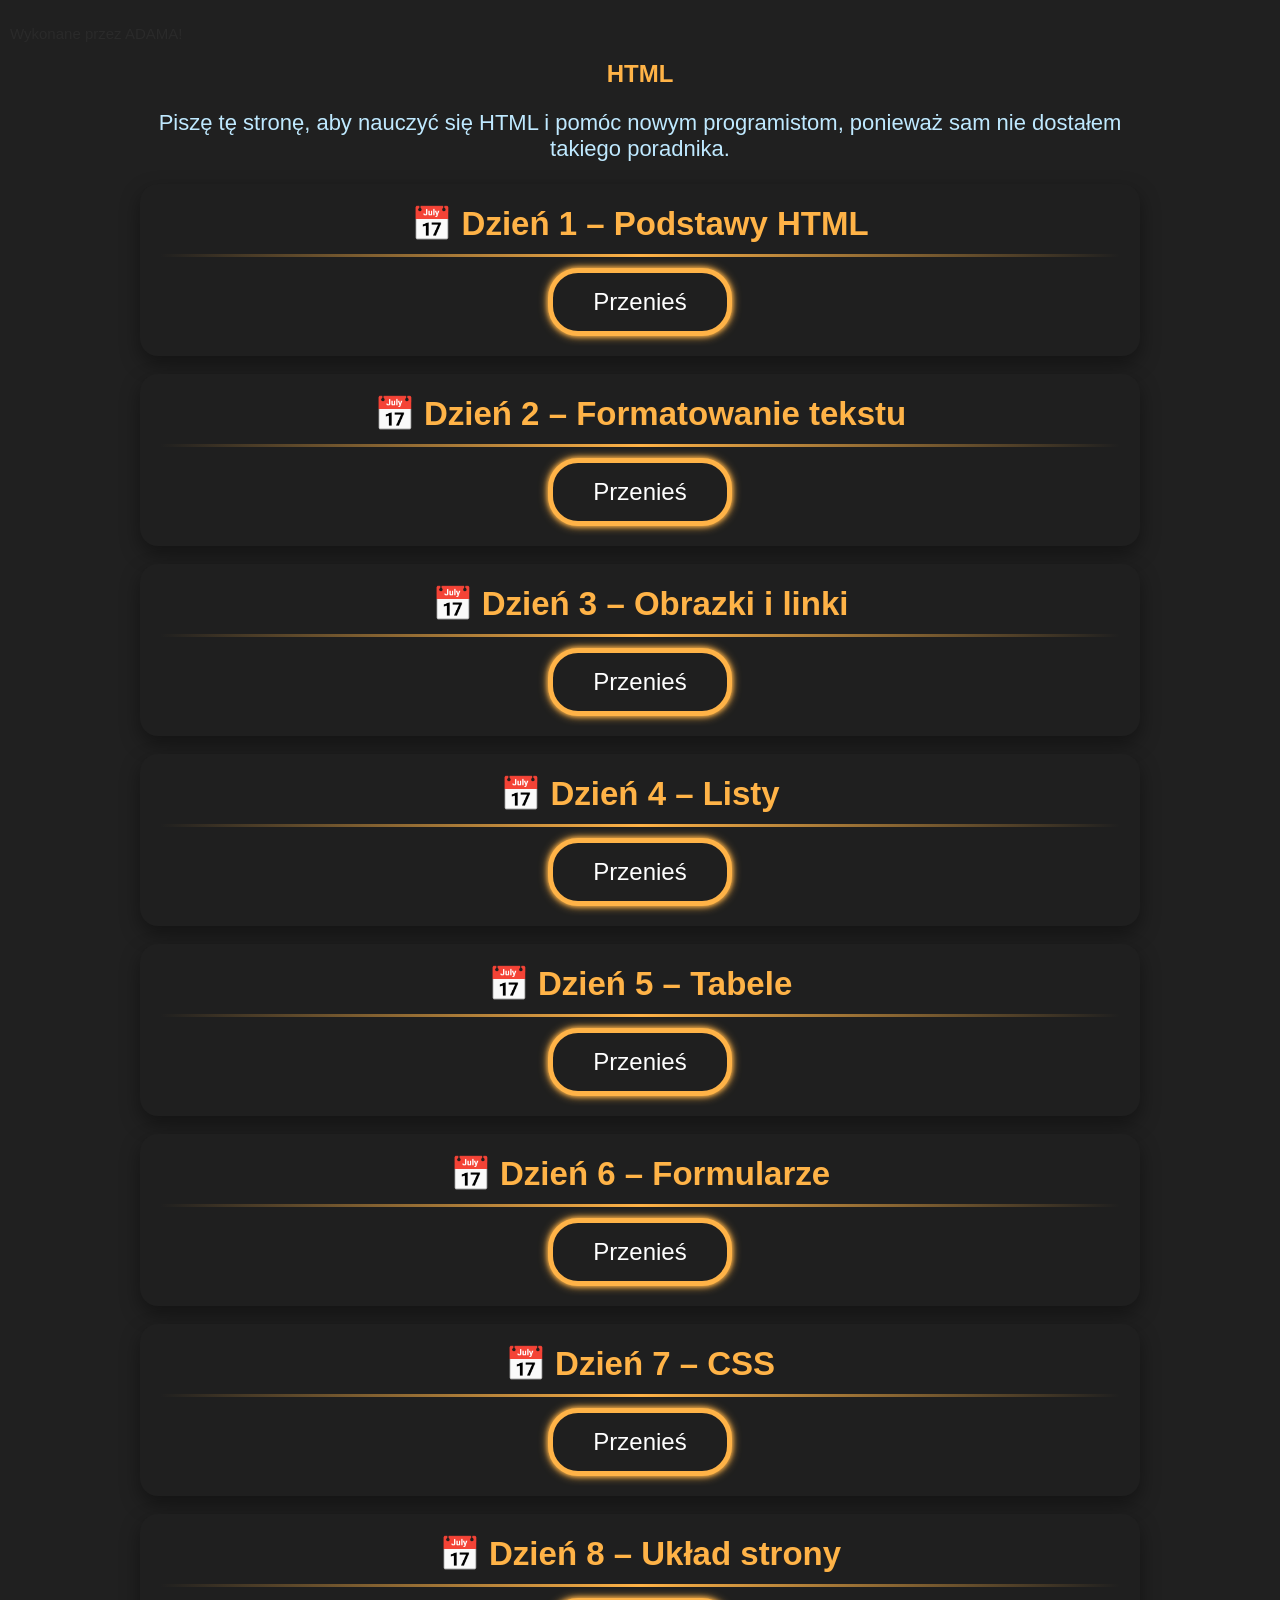
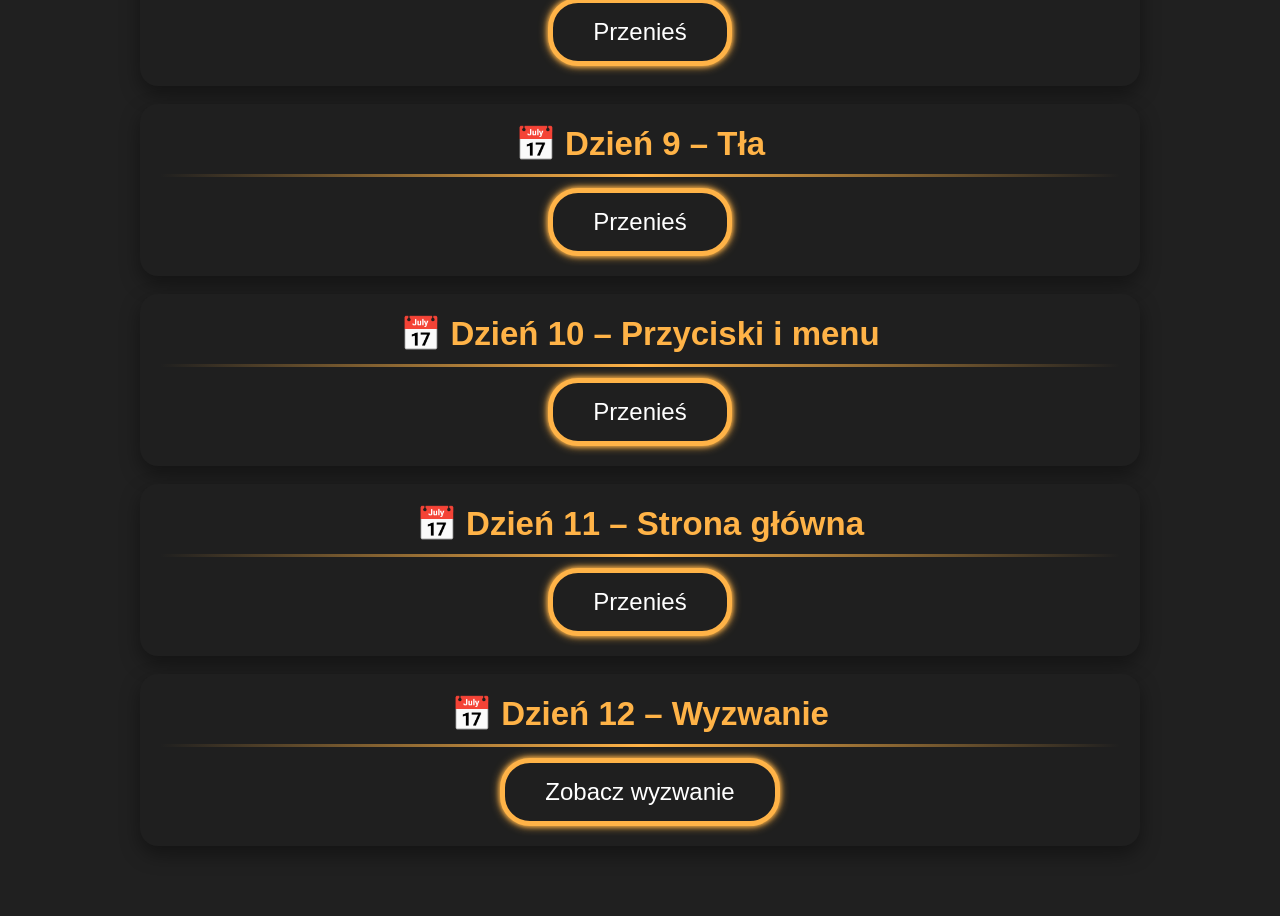
<file: projekt/index.html>
<!DOCTYPE html>
<html lang="pl">
<head>
<meta charset="UTF-8">
<meta name="viewport" content="width=device-width, initial-scale=1.0">
<link rel="stylesheet" href="style.css">
<title>NAUKA HTML</title>

</head>
<body>
<div class="overlay">
<div class="container">
<h2>HTML</h2>
<p id="tekst">Wykonane przez ADAMA! </p>
<div class="rightekran">
</div>
<div class="opis"><p></p>Piszę tę stronę, aby nauczyć się HTML i pomóc nowym programistom, ponieważ sam nie dostałem takiego poradnika.</p>
<div class="card"><h2>📅 Dzień 1 – Podstawy HTML</h2><hr class="hr2"><a  href="strony/podstawy.html"><button class="neon-btn">Przenieś</button></a></div>                       
<div class="card"><h2>📅 Dzień 2 – Formatowanie tekstu</h2><hr class="hr2"><a  href="strony/formatowanie.html"><button class="neon-btn">Przenieś</button></a></div>
<div class="card"><h2>📅 Dzień 3 – Obrazki i linki</h2><hr class="hr2"><a  href="strony/obrazki.html"><button class="neon-btn">Przenieś</button></a></div>
<div class="card"><h2>📅 Dzień 4 – Listy</h2><hr class="hr2"><a  href="strony/listy.html"><button class="neon-btn">Przenieś</button></a></div>
<div class="card"><h2>📅 Dzień 5 – Tabele</h2><hr class="hr2"><a  href="strony/tabele.html"><button class="neon-btn">Przenieś</button></a></div>
<div class="card"><h2>📅 Dzień 6 – Formularze</h2><hr class="hr"><a  href="strony/formularze.html"><button class="neon-btn">Przenieś</button></a></div>
<div class="card"><h2>📅 Dzień 7 – CSS</h2><hr class="hr2"><a  href="strony/css.html"><button class="neon-btn">Przenieś</button></a></div>
<div class="card"><h2>📅 Dzień 8 – Układ strony</h2><hr class="hr2"><a  href="strony/ukladstrony.html"><button class="neon-btn">Przenieś</button></a></div>
<div class="card"><h2>📅 Dzień 9 – Tła</h2><hr class="hr2"><a  href="strony/tla.html"><button class="neon-btn">Przenieś</button></a></div>
<div class="card"><h2>📅 Dzień 10 – Przyciski i menu</h2><hr class="hr2"><a  href="strony/przyciski.html"><button class="neon-btn">Przenieś</button></a></div>
<div class="card"><h2>📅 Dzień 11 – Strona główna</h2><hr class="hr2"><a  href="strony/stronaglownaaa.html"><button class="neon-btn">Przenieś</button></a></div>
<div class="card"><h2>📅 Dzień 12 – Wyzwanie</h2><hr class="hr2"><a  href="strony/wyzwanie.html"><button class="neon-btn">Zobacz wyzwanie</button></a></div>
</body>
</html>
</file>
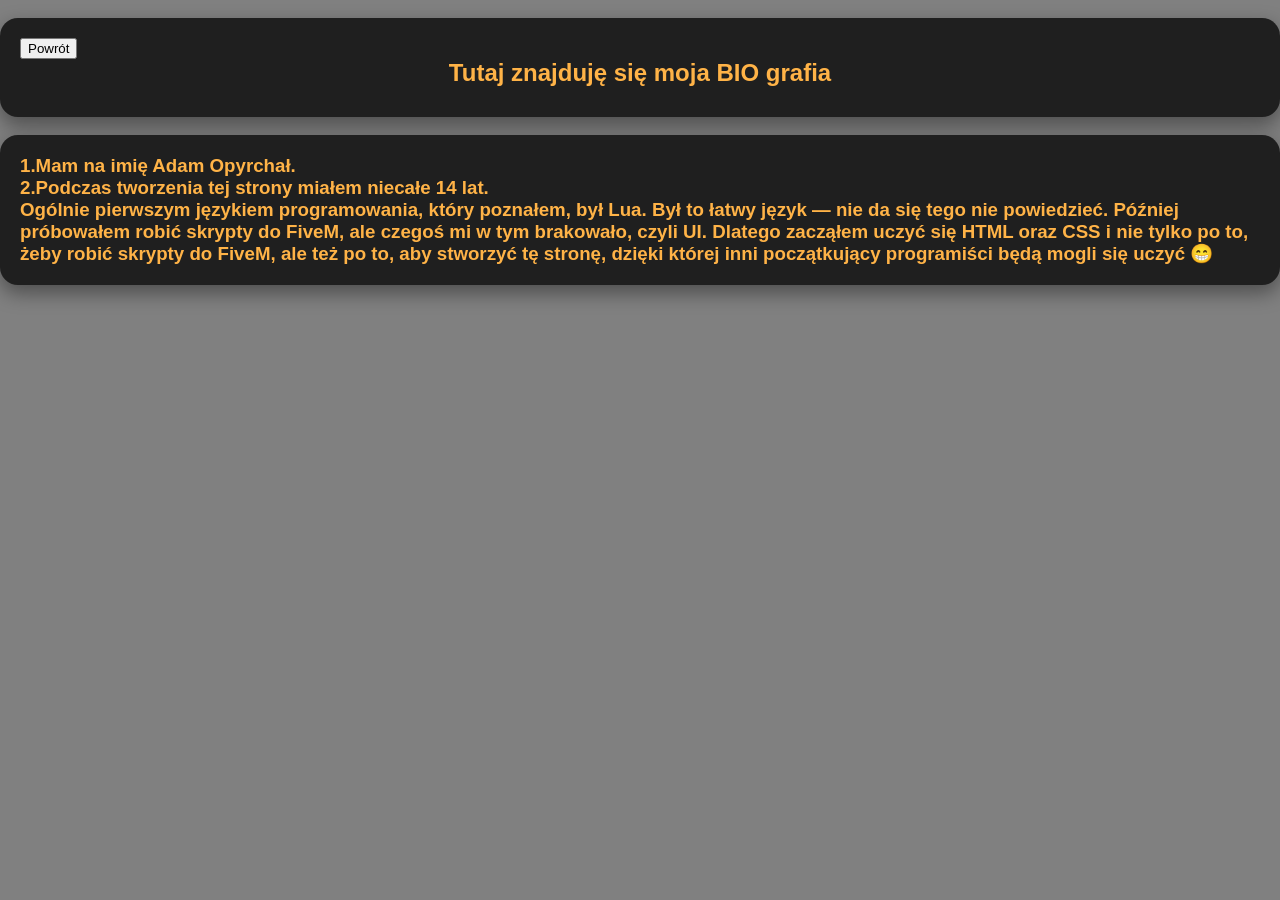
<file: projekt/strony/biografia.html>
<!doctype html>
<html>
  <head>
    <link rel="stylesheet" href="../style.css" />
  </head>
  <body>
    <div class="card">
      <a href="../index.html"><button class="btn">Powrót</button></a>
      <h2>Tutaj znajduję się moja BIO grafia</h2>
    </div>
    <div>
      <h3 class="card">
        1.Mam na imię Adam Opyrchał.<br />
        2.Podczas tworzenia tej strony miałem niecałe 14 lat.<br />
        Ogólnie pierwszym językiem programowania, który poznałem, był Lua. Był
        to łatwy język — nie da się tego nie powiedzieć. Później próbowałem
        robić skrypty do FiveM, ale czegoś mi w tym brakowało, czyli UI. Dlatego
        zacząłem uczyć się HTML oraz CSS i nie tylko po to, żeby robić skrypty
        do FiveM, ale też po to, aby stworzyć tę stronę, dzięki której inni
        początkujący programiści będą mogli się uczyć 😁
      </h2>
    </div>
  </body>
</html>
</file>
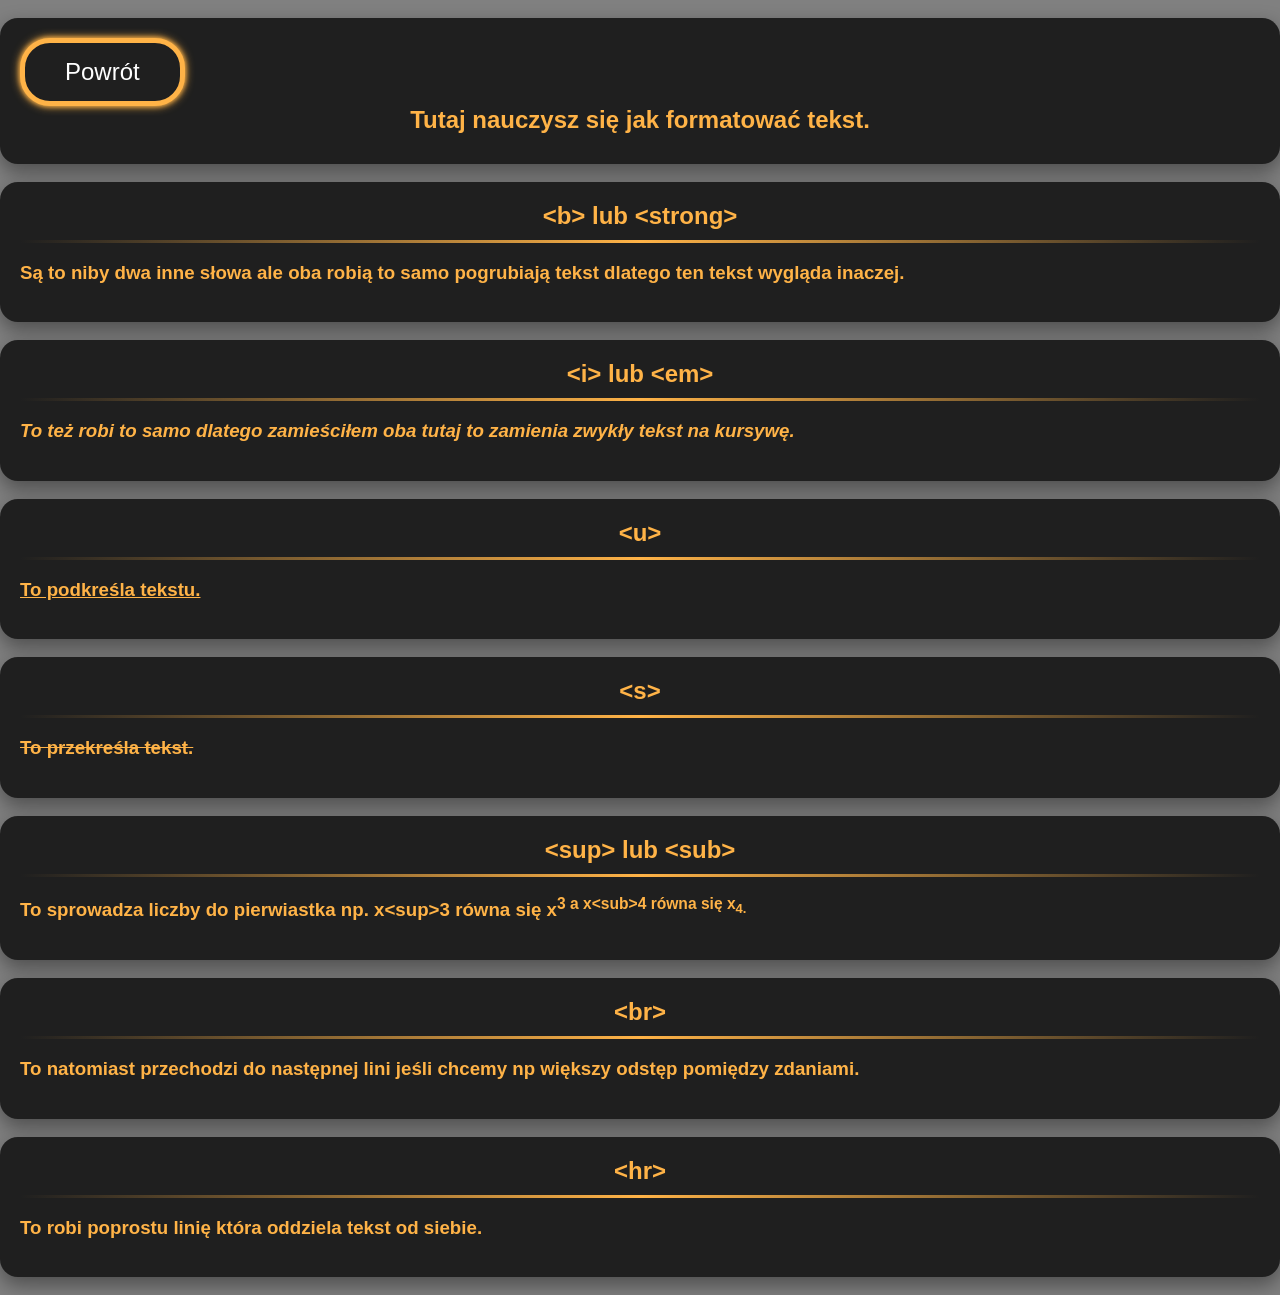
<file: projekt/strony/formatowanie.html>
<!doctype html>
<html>
  <head>
    <link rel="stylesheet" href="../style.css" />
  </head>
  <body>
    <div class="card">
      <a href="../index.html"><button class="neon-btn">Powrót</button></a>
      <h2>Tutaj nauczysz się jak formatować tekst.</h2>
    </div>
    <div class="card">
      <h2>&lt;b&gt; lub &lt;strong&gt;</h2><hr class="hr2">
      <h3><b>Są to niby dwa inne słowa ale oba robią to samo pogrubiają tekst dlatego ten tekst wygląda inaczej.</b></h3>
    </div>
    <div class="card">
      <h2>&lt;i&gt; lub &lt;em&gt;</h2><hr class="hr2">
      <h3><i>To też robi to samo dlatego zamieściłem oba tutaj to zamienia zwykły tekst na kursywę.</i></h3>
    </div>
    <div class="card">
        <h2>&lt;u&gt;</h2><hr class="hr2">
        <h3><u>To podkreśla tekstu.</u></h3>
    </div>
    <div class="card">
      <h2>&lt;s&gt;</h2><hr class="hr2">
      <h3><s>To przekreśla tekst.</s></h3>
    </div>
    <div class="card">
      <h2>&lt;sup&gt; lub &lt;sub&gt;</h2><hr class="hr2">
      <h3>To sprowadza liczby do pierwiastka np. x&lt;sup&gt;3 równa się x<sup>3 a x&lt;sub&gt;4 równa się x<sub>4.</h3>
    </div>
    <div class="card">
      <h2>&lt;br&gt;</h2><hr class="hr2"> 
      <h3>To natomiast przechodzi do następnej lini jeśli chcemy np większy odstęp pomiędzy zdaniami.</h3>
    </div>
    <div class="card">
      <h2>&lt;hr&gt;</h2><hr class="hr2">
      <h3>To robi poprostu linię która oddziela tekst od siebie.</h3>
    </div>
  </body>
</html>
</file>
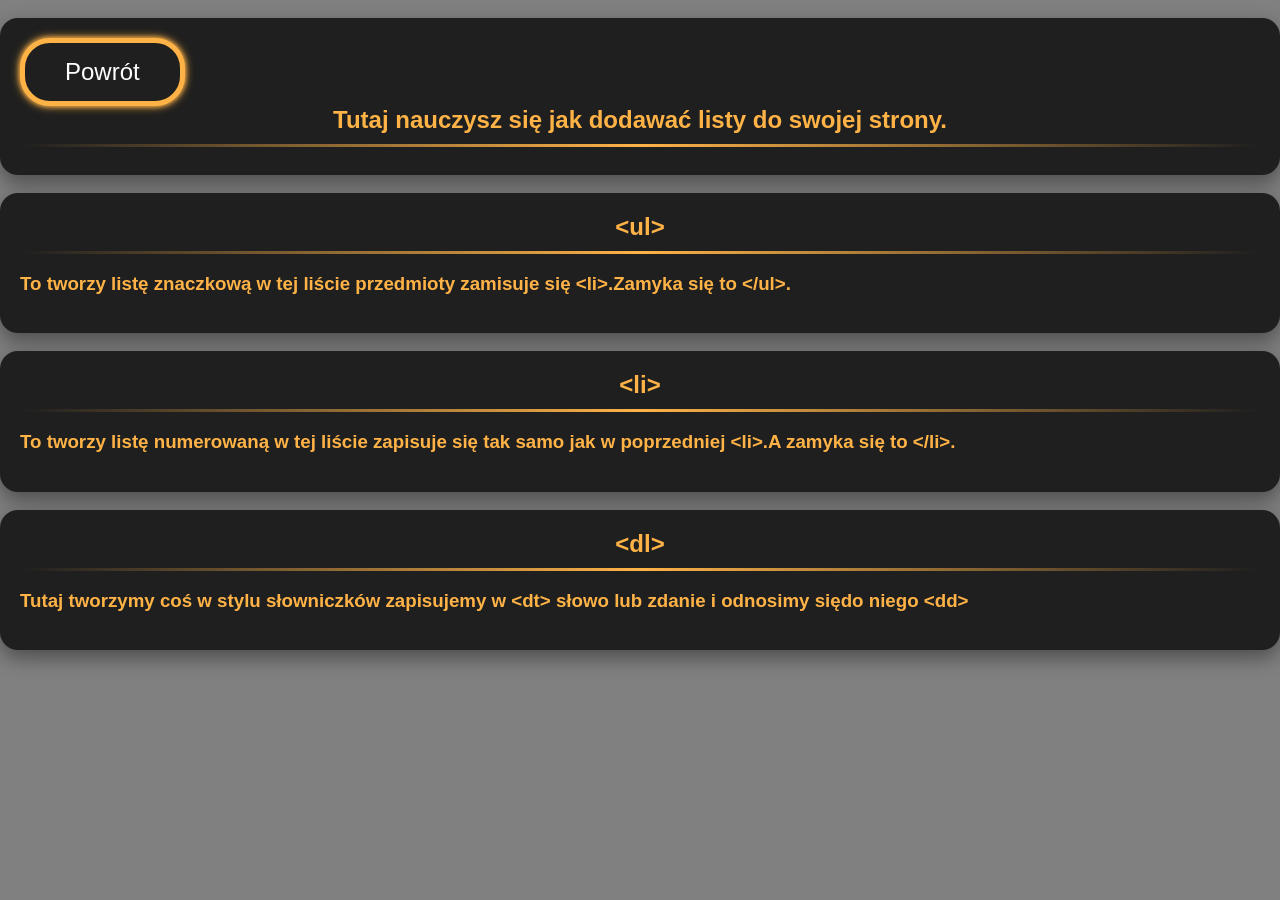
<file: projekt/strony/listy.html>
<!doctype html>
<html>
  <head>
    <link rel="stylesheet" href="../style.css" />
  </head>
  <body>
    <div class="card">
      <a href="../index.html"><button class="neon-btn">Powrót</button></a>
      <h2>Tutaj nauczysz się jak dodawać listy do swojej strony.</h2><hr class="hr2">
    </div>
    <div class="card">
      <h2>&lt;ul&gt;</h2><hr class="hr2">
      <h3>To tworzy listę znaczkową w tej liście przedmioty zamisuje się &lt;li&gt;.Zamyka się to &lt;/ul&gt;.</h3>
    </div>
    <div class="card">
      <h2>&lt;li&gt;</h2><hr class="hr2">
      <h3>To tworzy listę numerowaną w tej liście zapisuje się tak samo jak w poprzedniej &lt;li&gt;.A zamyka się to &lt;/li&gt;.</h3>
    </div>
    <div class="card">
      <h2>&lt;dl&gt;</h2><hr class="hr2">
      <h3>Tutaj tworzymy coś w stylu słowniczków zapisujemy w &lt;dt&gt; słowo lub zdanie i odnosimy siędo niego &lt;dd&gt;</h3>
    </div>
  </body>
</html>
</file>
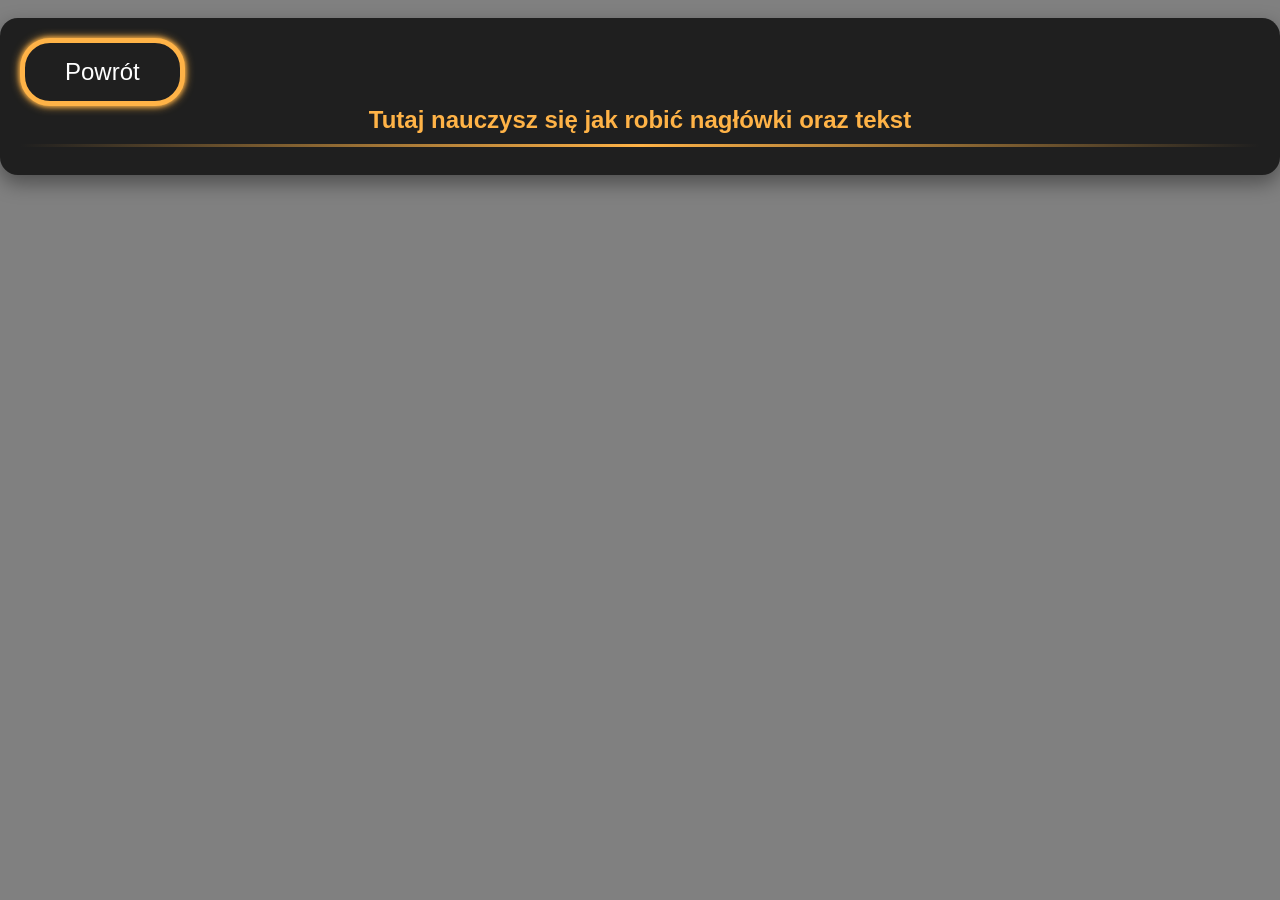
<file: projekt/strony/naglowki.html>
<!doctype html>
<html>
  <head>
    <link rel="stylesheet" href="../style.css" />
  </head>
  <body>
    <div class="card">
      <a href="../index.html"><button class="neon-btn">Powrót</button></a>
      <h2>Tutaj nauczysz się jak robić nagłówki oraz tekst</h2>
      <hr class="hr2" />
    </div>
  </body>
</html>
</file>
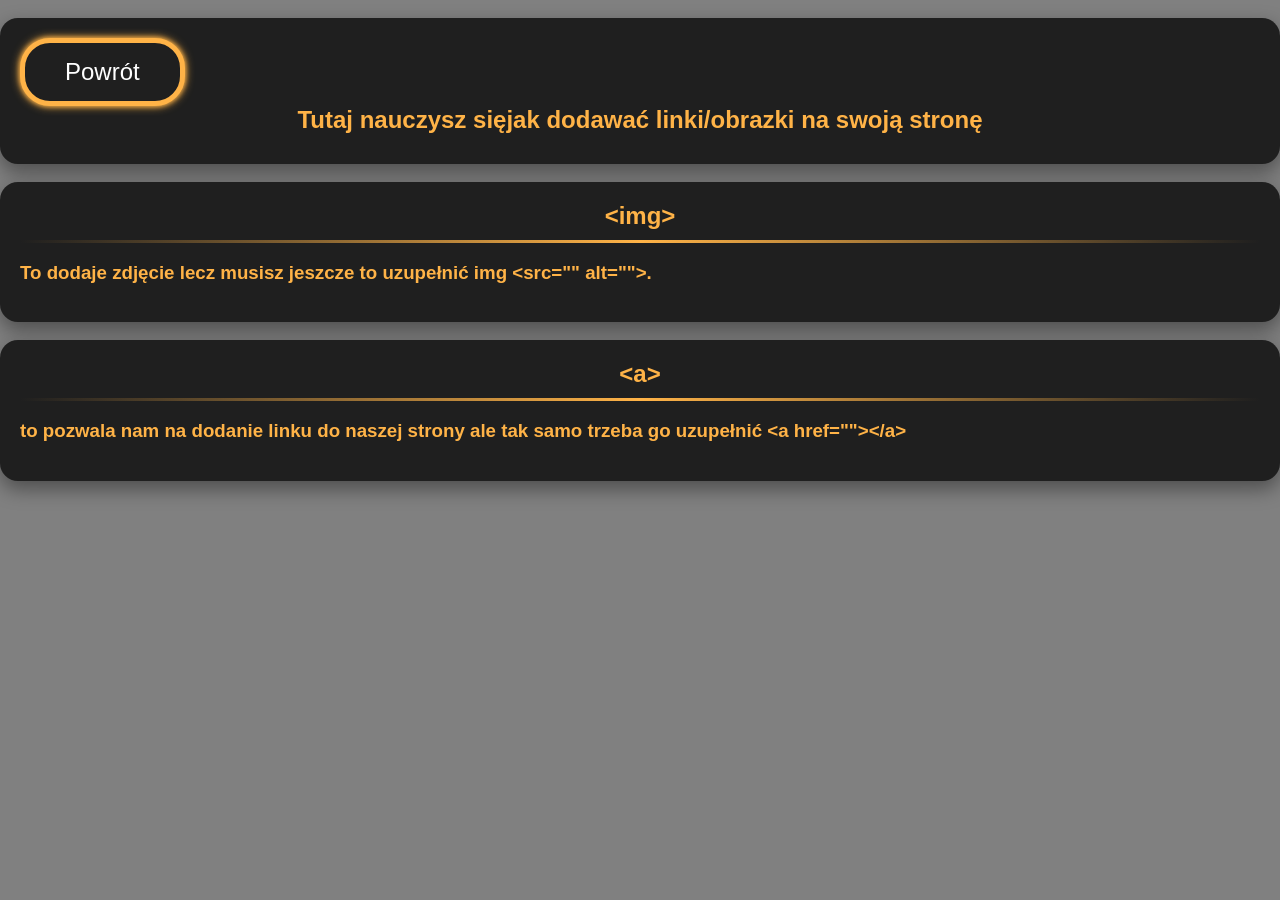
<file: projekt/strony/obrazki.html>
<!doctype html>
<html>
  <head>
    <link rel="stylesheet" href="../style.css" />
  </head>
  <body>
    <div class="card">
      <a href="../index.html"><button class="neon-btn">Powrót</button></a>
      <h2>Tutaj nauczysz sięjak dodawać linki/obrazki na swoją stronę</h2>
    </div>
    <div class="card">
      <h2>&lt;img&gt;</h2><hr class="hr2">
      <h3>To dodaje zdjęcie lecz musisz jeszcze to uzupełnić img &lt;src="" alt=""&gt;.</h3>
    </div>
    <div class="card">
      <h2>&lt;a&gt;</h2><hr class="hr2">
      <h3>to pozwala nam na dodanie linku do naszej strony ale tak samo trzeba go uzupełnić &lt;a href=""&gt;&lt;/a&gt;</h3>
    </div>
  </body>
</html>
</file>
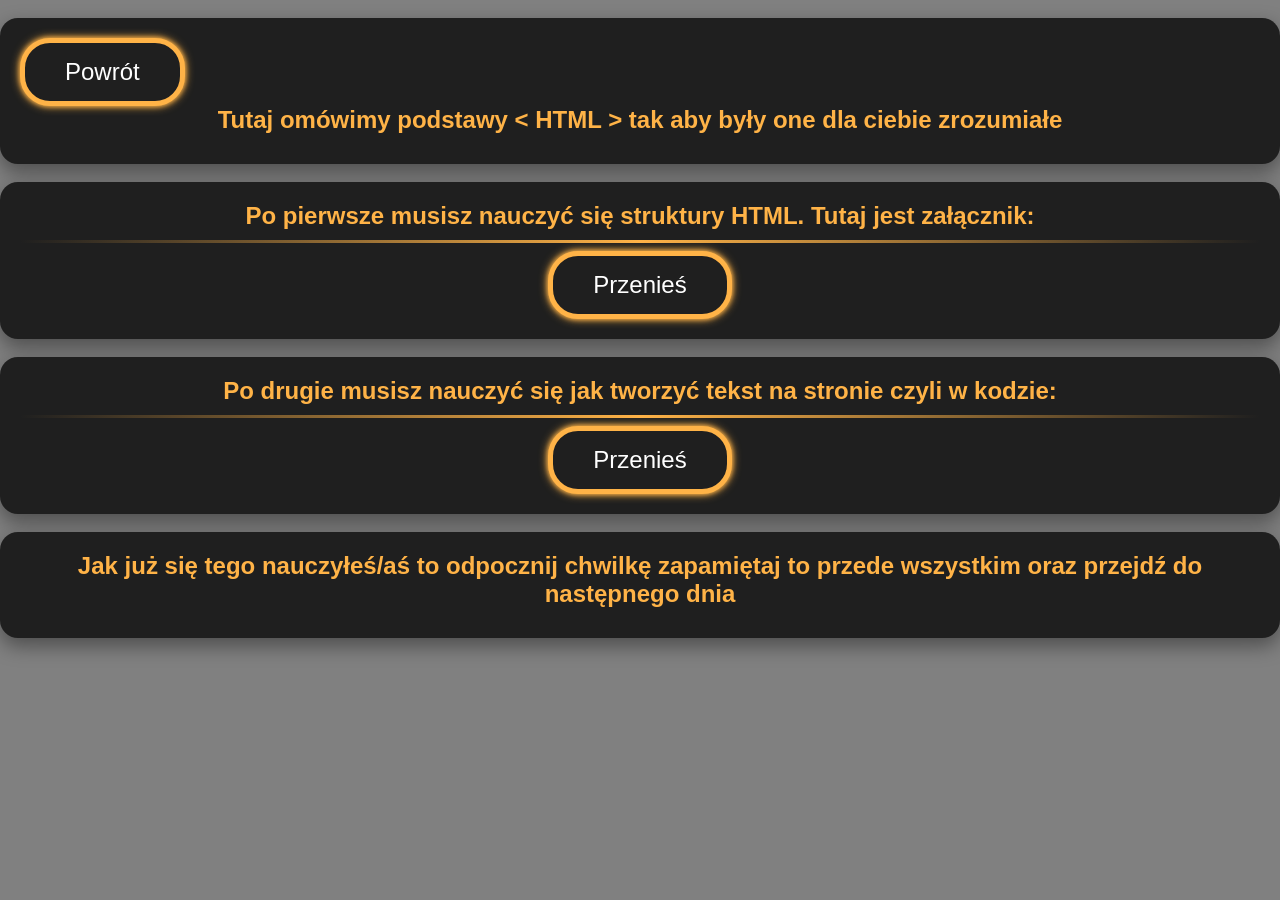
<file: projekt/strony/podstawy.html>
<!doctype html>
<html>
  <head>
    <title>PODSTAWY HTML</title>
    <meta charset="UTF-8" />
    <meta name="viewport" content="width=device-width, initial-scale=1.0" />
    <link rel="stylesheet" href="../style.css" />
  </head>
  <body>
    <div class="card">
      <a href="../index.html"><button class="neon-btn">Powrót</button></a><h2>Tutaj omówimy podstawy < HTML > tak aby były one dla ciebie zrozumiałe</h2>
    </div>
    <div class="card"><h2>Po pierwsze musisz nauczyć się struktury HTML. Tutaj jest załącznik:</h2><hr class="hr2">
      <div class="center">
        <a href="Struktura.html"><button class="neon-btn">Przenieś</button></a>
      </div>
    </div>
    <div class="card">
      <h2>Po drugie musisz nauczyć się jak tworzyć tekst na stronie czyli w kodzie:</h2><hr class="hr2">
      <div class="center">
      <a href="tekst.html"><button class="neon-btn">Przenieś</button></a>
      </div>
    </div>
    <div class="card">
        <h2>Jak już się tego nauczyłeś/aś to odpocznij chwilkę zapamiętaj to przede wszystkim oraz przejdź do następnego dnia</h2>
    </div>
  </body>
</html>
</file>
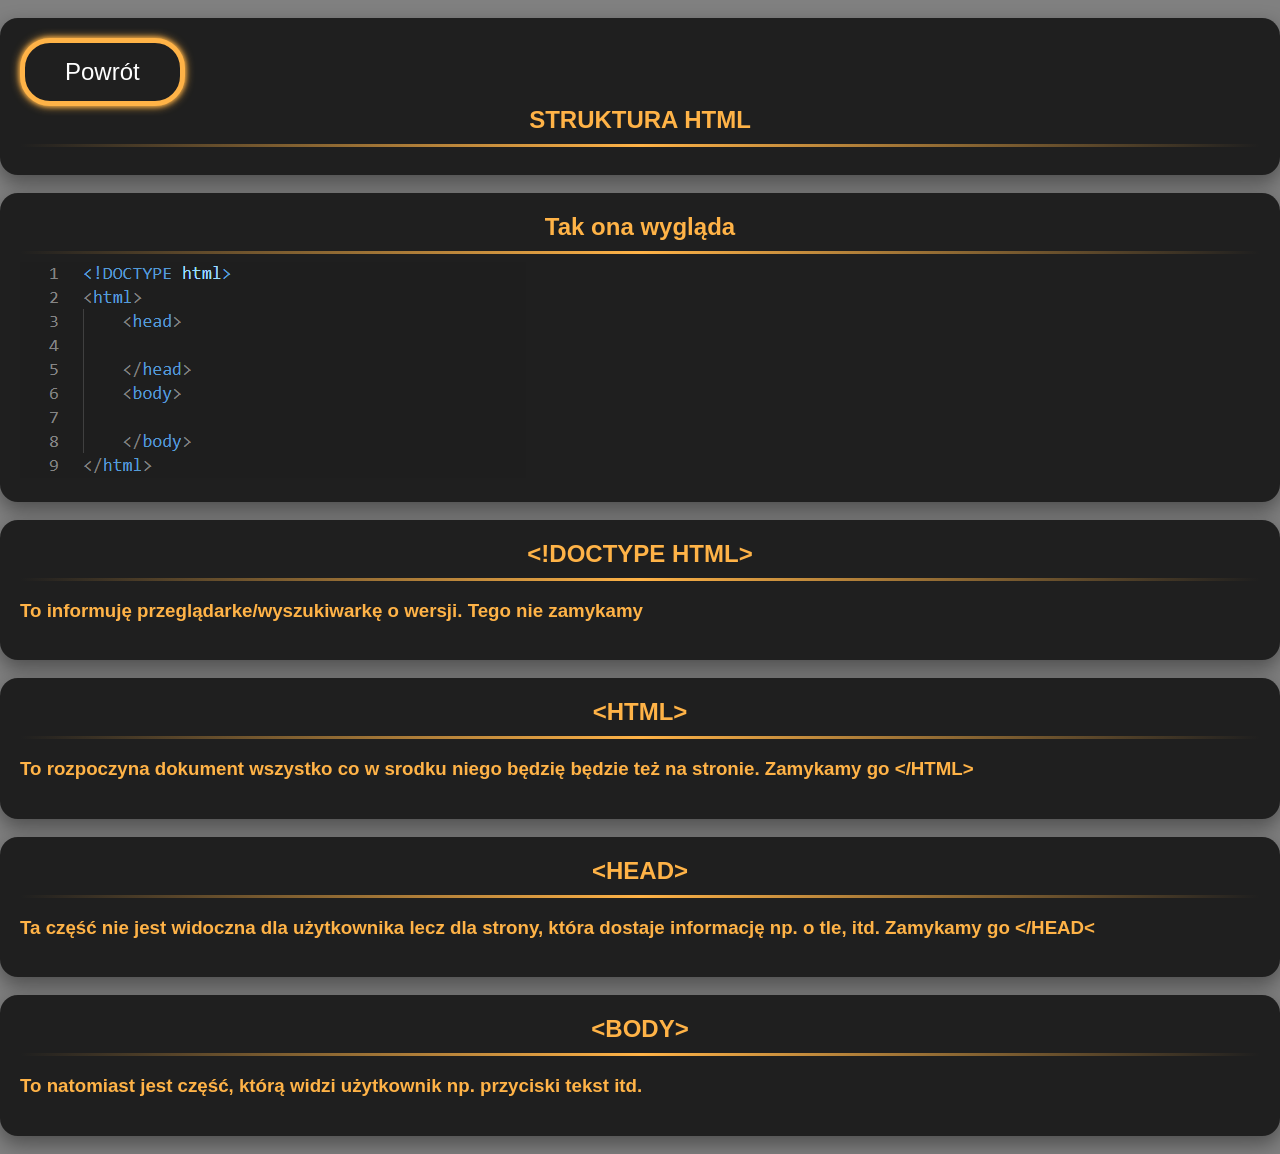
<file: projekt/strony/Struktura.html>
<!doctype html>

<html>
  <head>
    <title>STRUKTURA HTML</title>
    <meta charset="UTF-8" />
    <link rel="stylesheet" href="../style.css" />
  </head>
  <body>
    <div class="card">
      <a href="podstawy.html"><button class="neon-btn">Powrót</button></a><br />
      <h2>STRUKTURA HTML</h2>
      <hr />
    </div>
    <div class="card"><h2>Tak ona wygląda</h2><hr><img src="../zdjecia/Zrzut ekranu 2026-06-27 182151.png" alt="struktura &lt;HTML&gt;"></div>
    <div class="card"><h2>&lt;!DOCTYPE HTML&gt;</h2><hr /><h3>To informuję przeglądarke/wyszukiwarkę o wersji. Tego nie zamykamy </h3></div>
    <div class="card"><h2>&lt;HTML&gt;</h2><hr><h3>To rozpoczyna dokument wszystko co w srodku niego będzię będzie też na stronie. Zamykamy go &lt;/HTML&gt;</h3></div>
    <div class="card"><h2>&lt;HEAD&gt;</h2><hr><h3>Ta część nie jest widoczna dla użytkownika lecz dla strony, która dostaje informację np. o tle, itd.  Zamykamy go &lt;/HEAD&lt; </h3></div>
    <div class="card"><h2>&lt;BODY&gt;</h2><hr><h3>To natomiast jest część, którą widzi użytkownik np. przyciski tekst itd.</h3></div>
  </body>
</html>
</file>
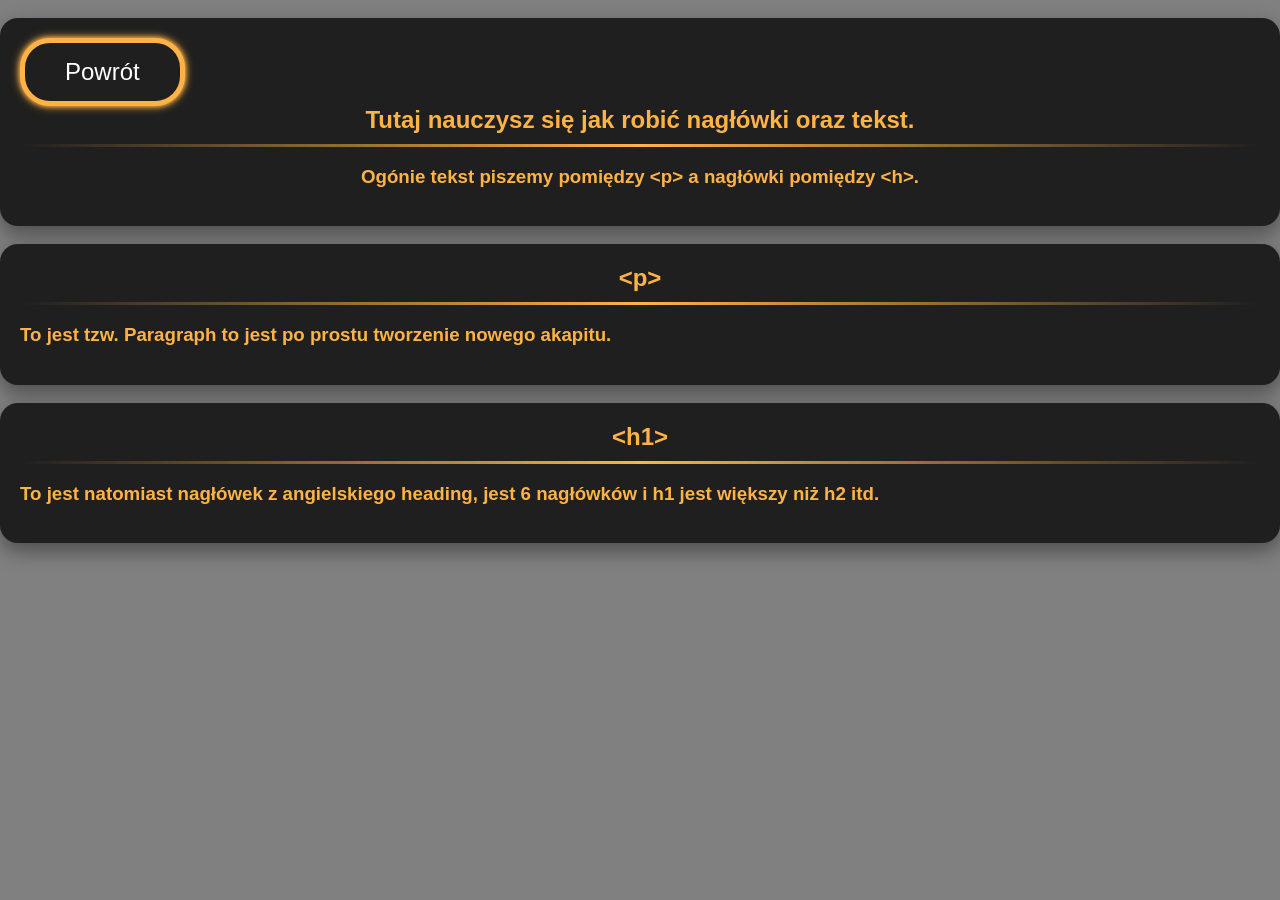
<file: projekt/strony/tekst.html>
<!doctype html>
<html>
  <head>
    <link rel="stylesheet" href="../style.css" />
  </head>
  <body>
    <div class="card">
      <a href="podstawy.html"><button class="neon-btn">Powrót</button></a>
      <h2>Tutaj nauczysz się jak robić nagłówki oraz tekst.</h2><hr class="hr2">
      <h3 class="center">Ogónie tekst piszemy pomiędzy &lt;p&gt; a nagłówki pomiędzy &lt;h&gt;.</h3>
    </div>
    <div class="card">
      <h2>&lt;p&gt;</h2><hr class="hr2">
      <h3>To jest tzw. Paragraph to jest po prostu tworzenie nowego akapitu.</h3>
    </div>
    <div class="card">
      <h2>&lt;h1&gt;</h2><hr class="hr2">
      <h3>To jest natomiast nagłówek z angielskiego heading, jest 6 nagłówków i h1 jest większy niż h2 itd.</h3>
    </div>
  </body>
</html>
</file>
<file: projekt/style.css>
* {
    box-sizing: border-box
}

body {
    margin: 0;
    font-family: Arial, sans-serif;
    background: url('https://images.unsplash.com/photo-1511512578047-dfb367046420') center/cover fixed;
    background-color: gray;
}

#tekst {
    position: absolute;
    top: 10px;
    left: 10px;
    font-size: 15px;
    color: #2a2a2a;
}

.neon-btn {
    padding: 15px 40px;
    font-size: 24px;
    color: white;
    background: #1f1f1f;
    border: 5px solid #ffb347;
    border-radius: 30px;
    cursor: pointer;
    transition: 0.3s;
    box-shadow:
        0 0 5px #ffb347,
        0 0 10px #ffb347;
    0 0 20px #00ffff;

}

.neon-btn:hover {
    background: #1f1f1f;
    color: #ffb347;
    box-shadow:
        0 0 5px #ffb347,
        0 0 15px #ffb347,
        0 0 30px #ffb347,
        0 0 40px #ffb347;

}

.overlay {
    background: rgba(0, 0, 0, .75);
    min-height: 100vh;
    padding: 40px 20px;
}

.container {
    max-width: 1000px;
    margin: auto
}

h2 {
    text-align: center;
    color: #ffb347
}

h3 {
    text-align: left;
    color: #ffb347;
}

.opis {
    text-align: center;
    font-size: 22px;
    color: #bfe9ff;
    margin-bottom: 30px
}

.card {
    background: #1f1f1f;
    border-radius: 18px;
    padding: 20px;
    margin: 18px 0;
    box-shadow: 0 8px 20px rgba(0, 0, 0, .4);
    transition: .25s;
}

.card:hover {
    transform: translateY(-4px);
    background: #2a2a2a
}

.card h2 {
    margin: 0 0 10px;
    color: #ffb347
}

.card p {
    line-height: 1.7;
    margin: 0;
}

hr {
    border: none;
    height: 3px;
    background: linear-gradient(to right, transparent, #ffb347, transparent);
}

.center {
    text-align: center;
}

.rightekran {
    position: absolute;
    top: 10px;
    right: 10px;
}
</file>
